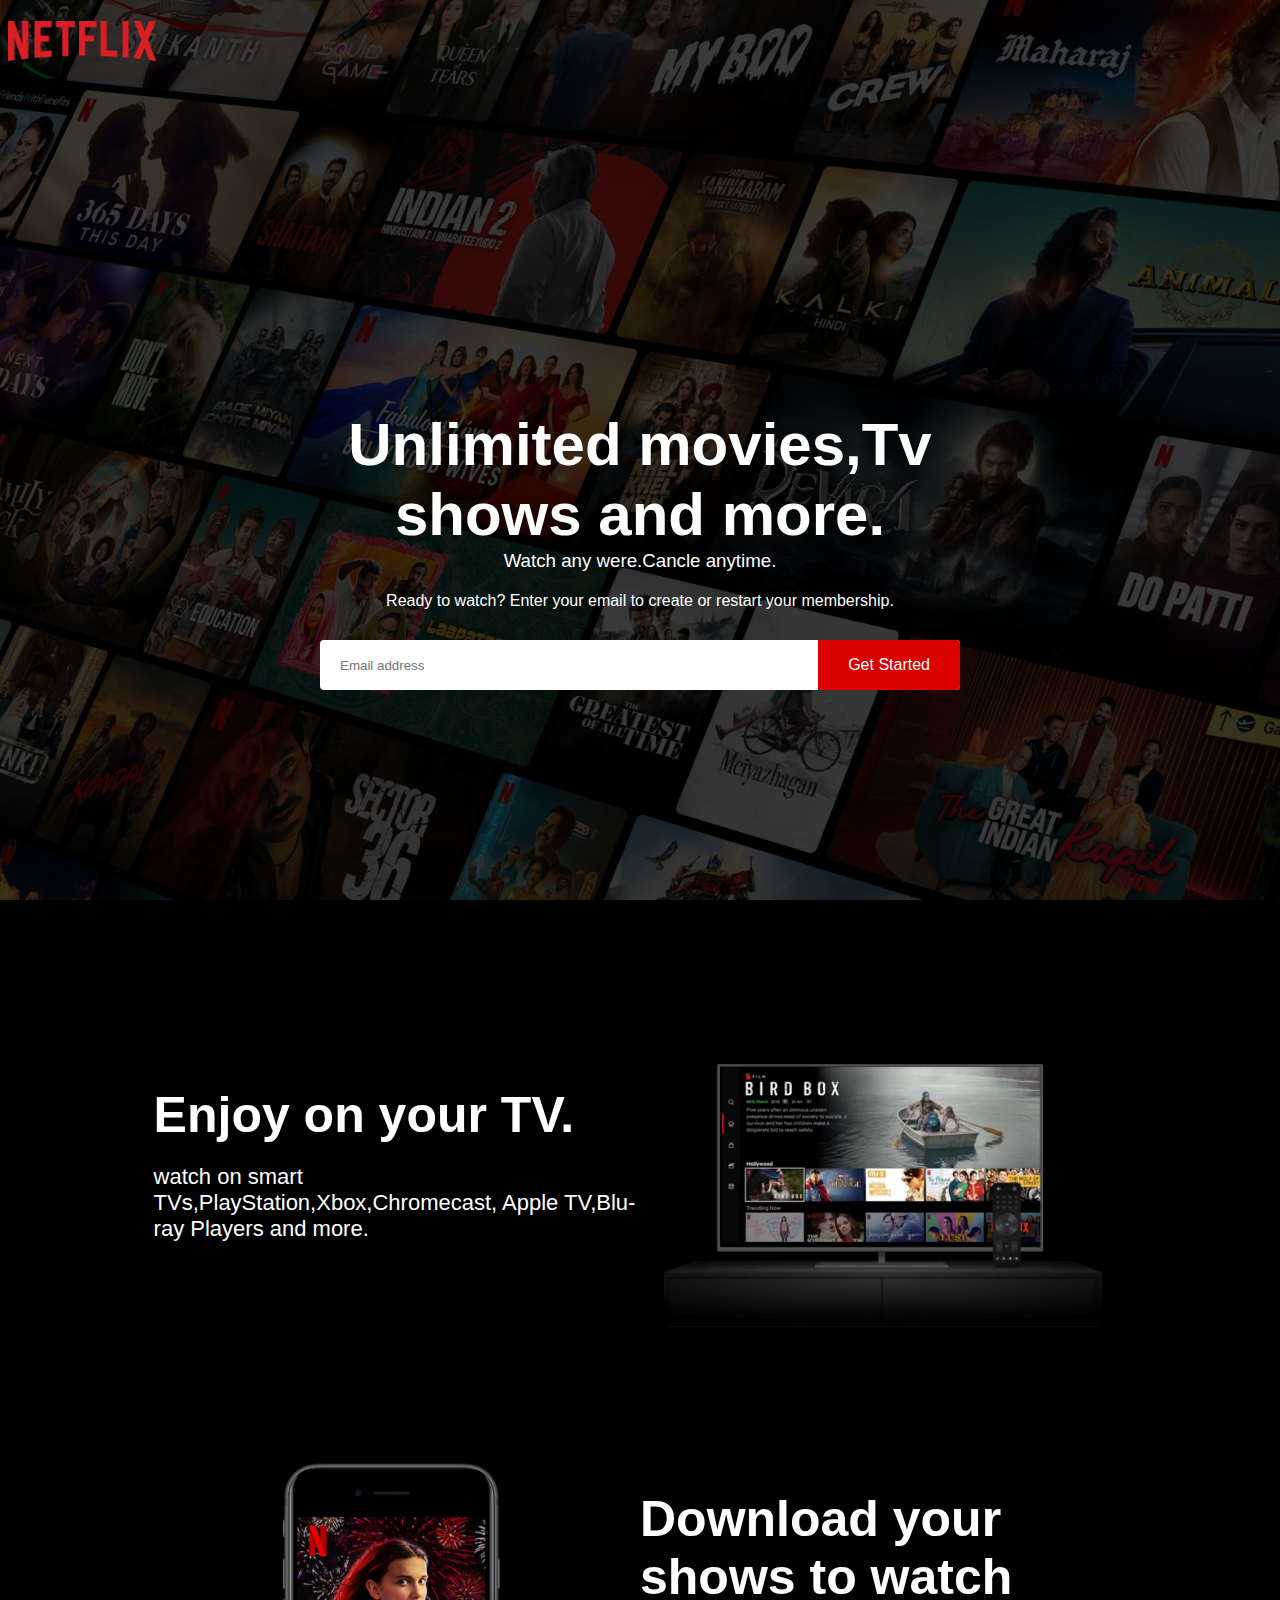
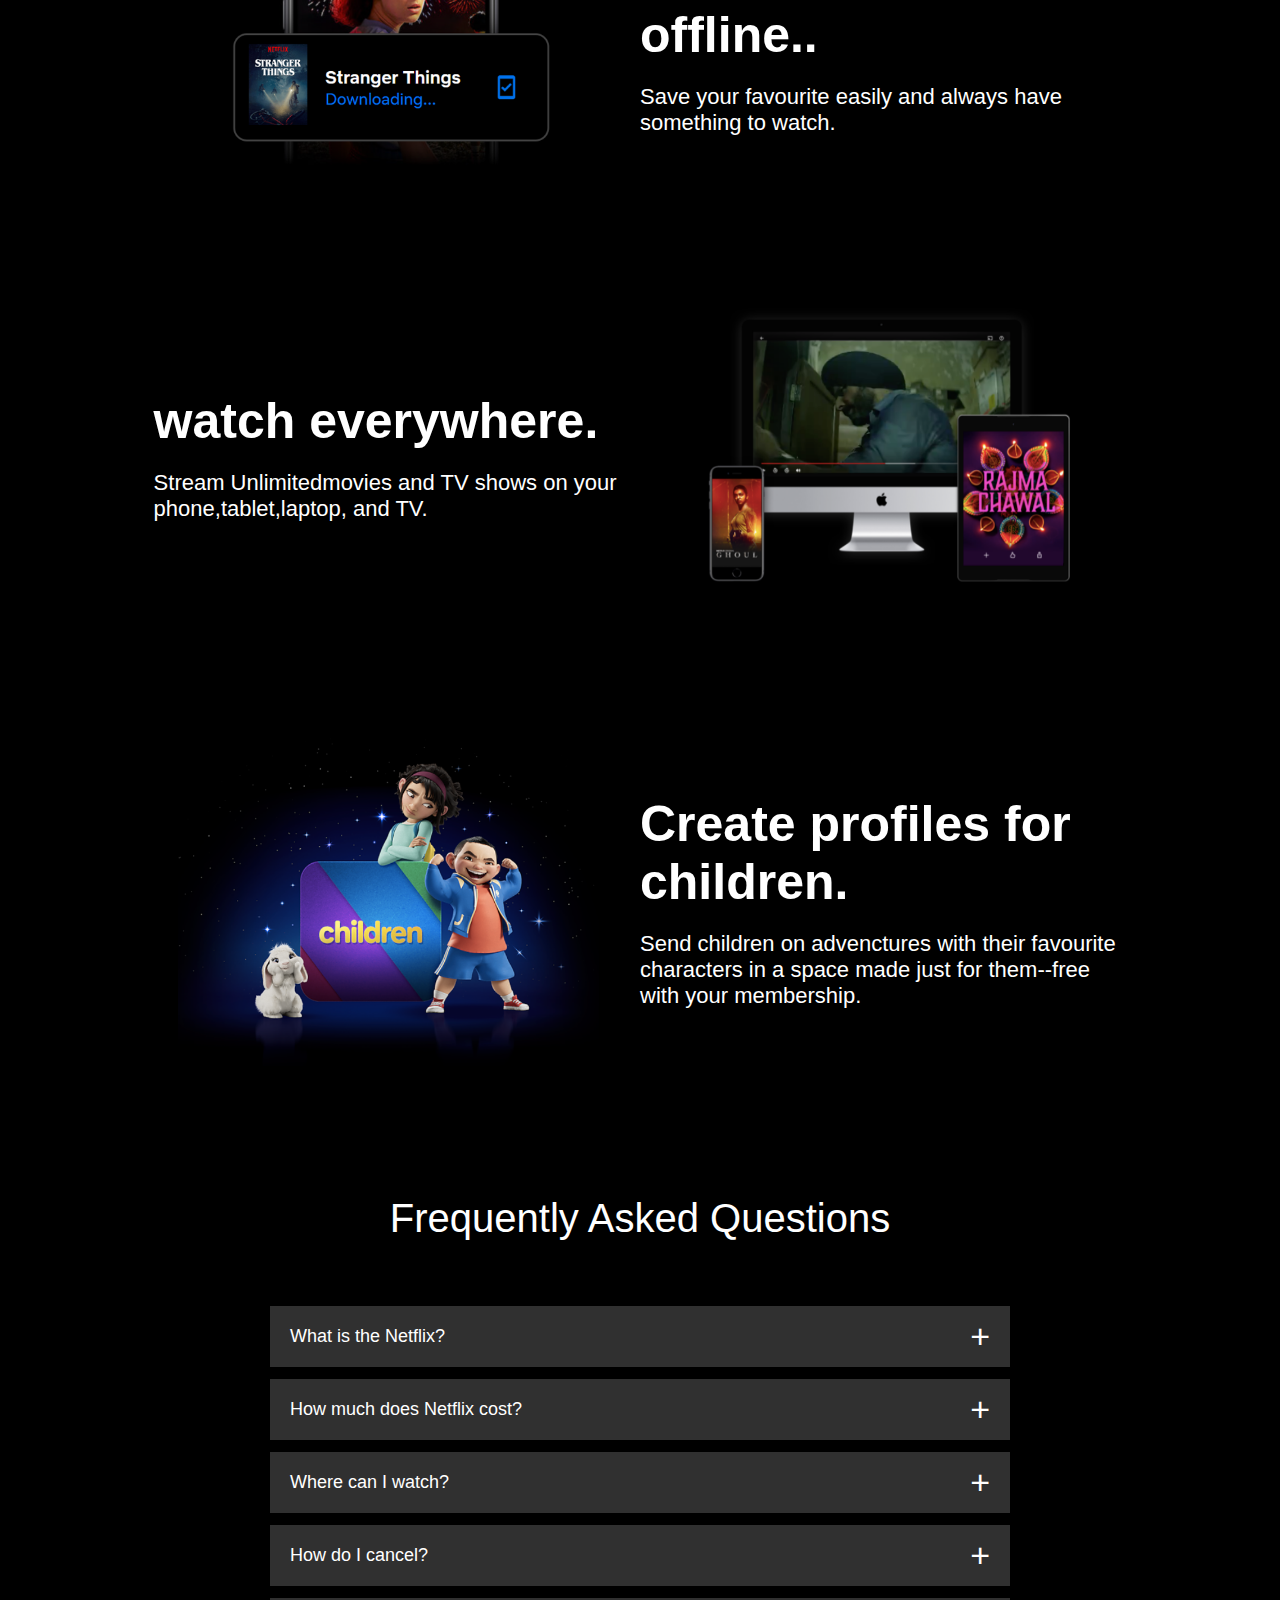
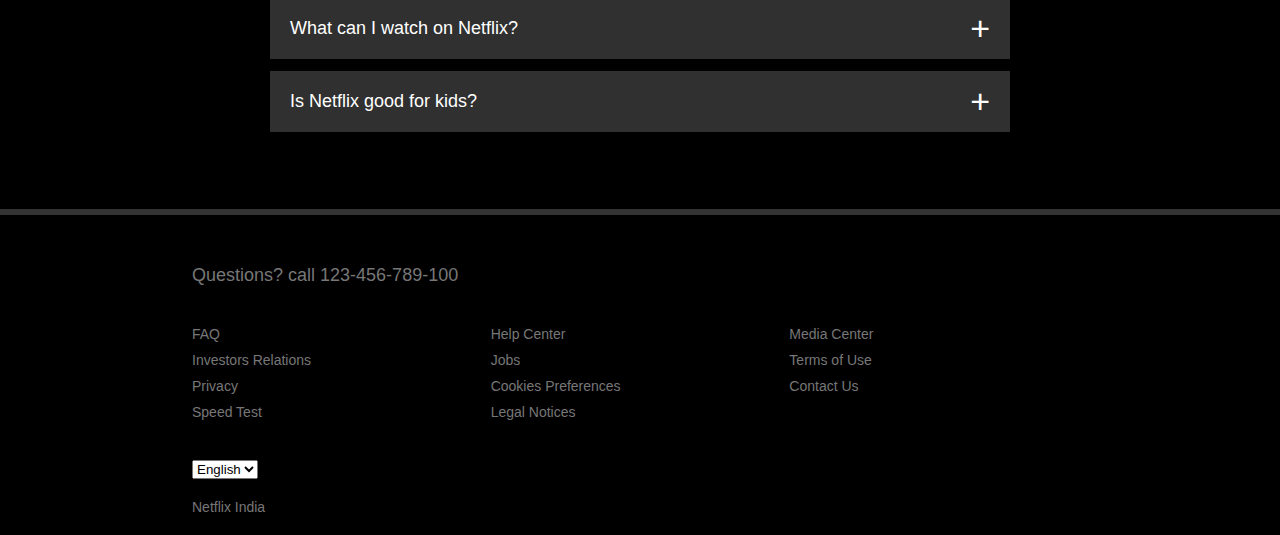
<file: index.html>
<!DOCTYPE html>
<html lang="en">
<head>
    <meta charset="UTF-8">
    <meta name="viewport" content="width=device-width, initial-scale=1.0">
    <link rel="stylesheet" href="style.css">
    <link rel="stylesheet" href="media.css">
    <title>sandeep's netfix clone</title>
</head>
<body>
    <div class="header">
        <nav>
            <img src="logo.png" class="logo">
            <select class="select">
                <option>English</option>
                <option>Hindi</option>
                <option>Franch</option>
                <option>Telugu</option>
            </select>
            <button>Sign in</button>
        </nav>
        <div class="header-content">
            <h1> Unlimited movies,Tv shows and more. </h1>
            <h3>Watch any were.Cancle anytime.</h3>
            <p>Ready to watch? Enter your email to create or restart your membership.</p>
            <form class="email-sinup">
                <input type="email" placeholder="Email address" required>
                <button type="submit"> Get Started</button>
            </form>
        </div>
    </div>

    <div class="features">
        <div class="row">
            <div class="text-col">
                <h2> Enjoy on your TV.</h2>
                <p> watch on smart TVs,PlayStation,Xbox,Chromecast, Apple TV,Blu-ray Players and more.</p>
            </div>
            <div class="img-col">
                <img src="feature-1.png">
            </div>
        </div>
        <div class="row">
            <div class="img-col">
                <img src="feature-2.png">
            </div>
            <div class="text-col">
                <h2> Download your shows to watch offline..</h2>
                <p> Save your favourite easily and always have something to watch.</p>
            </div>
        </div> <div class="row">
            <div class="text-col">
                <h2> watch everywhere.</h2>
                <p> Stream Unlimitedmovies and TV shows on your phone,tablet,laptop, and TV.</p>
            </div>
            <div class="img-col">
                <img src="feature-3.png">
            </div>
        </div> <div class="row">
            <div class="img-col">
                <img src="feature-4.png">
            </div>
            <div class="text-col">
                <h2> Create profiles for children.</h2>
                <p> Send children on advenctures with their favourite characters in a space made just for them--free with your membership.</p>
            </div>
        </div>
    </div>

    <div class="faq">
        <h2>Frequently Asked Questions</h2>
        <ul class="accordion">
            <li>
                <input type="radio" name="accordion" id="first">
                <label for="first"> What is the Netflix?</label>
                    <div class="content">
                         <p>Netflix is a subscription-based streaming service that allows our members to watch TV shows and movies on an internet-connected device. Depending on your plan, you can also download TV shows and movies to your Android phone or tablet, iPhone, iPad, or Google Chromebook device and watch without an internet connection.</p>
                    </div>
            </li> 
            <li>
                <input type="radio" name="accordion" id="second">
                <label for="second">How much does Netflix cost?</label>
                    <div class="content">
                        <p>
                            199 per month and the annual cost comes out to be Rs. 5988. Under this plan, you can watch content on two devices at a time, that too at 1080p resolution. Downloading shows and movies for offline viewing can be downloaded on two supported devices.</p>
                    </div>
            </li> 
            <li>
                    <input type="radio" name="accordion" id="third">
                    <label for="third">Where can I watch?</label>
                        <div class="content">
                            <p>You can watch Netflix through any supported internet-connected device that offers the Netflix app, including smart TVs, game consoles, streaming media players, cable boxes, smartphones, and tablets.</p>
                        </div>
                </li> 
                <li>
                    <input type="radio" name="accordion" id="fourth">
                    <label for="fourth">How do I cancel?</label>
                        <div class="content">
                            <p>Go to netflix.com/cancelplan. · Select Finish Cancellation. Your account will close at the end of your current billing cycle, and you won't be charged again.
                            </p>
                        </div>
                </li> 
                <li>
                    <input type="radio" name="accordion" id="fifth">
                    <label for="fifth">What can I watch on Netflix?</label>
                        <div class="content">
                            <p>Netflix has an extensive library of feature films, documentaries, TV shows, anime, award-winning Netflix originals, and more. Watch as much as you want, anytime you want.</p>
                        </div>
                </li> 
                <li>
                    <input type="radio" name="accordion" id="sixth">
                    <label for="sixth">Is Netflix good for kids?</label>
                        <div class="content">
                            <p>The Netflix Kids experience is included in your membership to give parents control while kids enjoy family-friendly TV shows and films in their own space.

                                Kids profiles come with PIN-protected parental controls that let you restrict the maturity rating of content kids can watch and block specific titles you don’t want kids to see.
                                .</p>
                        </div>
                </li> 
        </ul>
    </div>

    <div class="footer">
        <h2>Questions? call 123-456-789-100</h2>

        <div class="row">
            <div class="col">
                <a href="#">FAQ</a>
                <a href="#">Investors Relations</a>
                <a href="#">Privacy</a>
                <a href="#">Speed Test</a>
            </div>
            <div class="col">
                <a href="#">Help Center</a>
                <a href="#">Jobs</a>
                <a href="#">Cookies Preferences</a>
                <a href="#">Legal Notices</a>
            </div>
            <div class="col">
                <a href="#">Media Center</a>
                <a href="#">Terms of Use</a>
                <a href="#">Contact Us</a>
            </div>
        </div>
        <select class="select-1">
            <option>English</option>
            <option>Hindi</option>
            <option>Franch</option>
            <option>Telugu</option>
        </select>
        <p class="cpr">Netflix India</p>
    </div>

 
</body>
</html>
</file>
<file: style.css>
*{
    padding: 0;
    margin: 0;
    font-family:'poppins', sans-serif;
    box-sizing: border-box;
}

body{
    background-color: #000;
    color: #fff;
}
.header{
    width: 100%;
    height: 100vh;
    background-image: linear-gradient(rgba(0,0,0,0.7),rgba(0,0,0,0.7)),url(IN-en-20241111-TRIFECTA-perspective_149877ab-fcbd-4e4f-a885-8d6174a1ee81_large.jpg);    ;
    background-size: cover;
    background-position: center;
    padding: 10px 8px;
    position: relative;

}

.logo{
    width: 148px;
    cursor: pointer;
}

nav{
    display: flex;
    align-items: center;
    justify-content: space-between;
    padding: 10px 0;
}

nav button{
    border: 0;
    outline: 0;
    background: #db0001;
    color: #ffff;
    padding: 7px 20px;
    font-size: 12px;
    border-radius: 4px;
    margin-right: 20px;
    cursor: pointer;
}

.select{
    margin-left: 1150px;
    background: transparent;
    border: 1px solid #fff;
    padding: 7px 10px;
    color: #fff;
    align-items: center;
}

.header-content{
    position: absolute;
    top: 50%;
    left: 50%;
    transform: translate(-50%,-50%);
    text-align: center;
    margin-top: 100px;
}

.header-content h1{
    font-size: 60px;
    line-height: 70px;
    font-weight: 600;
    max-width: 650px;
}

.header-content h3{
    font-weight: 400;
    margin-bottom: 20px;
}

.email-sinup{
    background: #fff;
    border-radius: 4px;
    display: flex;
    align-items: center;
    margin-top: 30px;
    overflow: hidden;
}
.email-sinup input{
    flex: 1;
    border: 0;
    outline: 0;
    margin-left: 20px;
}

.email-sinup button{
    background: #db0001;
    border: 0;
    outline: 0;
    color: #fff;
    font-size: 16px;
    cursor: pointer;
    padding: 16px 30px;
}

.features{
    padding: 50px 12%;
    font-size: 22px;
}
.row{
    display: flex;
    width: 100%;
    align-items: center;
    flex-wrap: wrap;
    padding: 50px 0;
}
.text-col{
    flex-basis: 50%;
    margin-bottom: 20px;
}
.img-col{
    flex-basis: 50%;
    margin-bottom: 20px;
}
.img-col img{
    display: block;
    width: 90%;
    margin: auto;
}
.features h2{
    font-size: 50px;
    font-weight: 600;
    margin-bottom: 20px;
}

/*---------------------faq------------------*/
.faq{
    padding: 10px 12%;
    text-align: center;
    font-size: 18px;
}
.faq h2{
    font-weight: 500;
    font-size: 40px;
} 

.accordion{
    margin: 60px auto;
    width: 100%;
    max-width: 750px;
}
.accordion li{
    list-style: none;
    width: 100%;
    padding: 5px;
}
.accordion li label{
    display: flex;
    align-items: center;
    padding: 20px;
    font-size: 18px;
    font-weight: 500;
    background: #303030;
    margin-bottom: 2px;
    cursor: pointer;
    position: relative;
}
label::after{
    content: '+';
    font-size: 34px;
    position: absolute;
    right: 20px;
    transition: transform 1.5s;
}
input[type="radio"]{
    display: none;
}
.accordion .content{
    background: #303030;
    text-align: left;
    padding: 0 20px;
    max-height: 0;
    overflow: hidden;
}
.accordion input[type="radio"]:checked + label + .content{
    max-height: 600px;
    padding: 30px 20px;
}

.accordion input[type="radio"]:checked + label::after{
    transform: rotate(135deg);
}

/*--------------footer---------------*/
.footer{
    padding: 50px 15% 10px;
    border-top: 6px solid #333;
    color: #777;
}
.footer h2{
    font-size: 18px;
    font-weight: 400;
    margin-bottom: 30px ;
}
.footer .col{
    flex-basis: 25%;
    flex-grow: 1;
    margin-bottom: 20px;
}
.footer .col a{
    display: block;
    text-decoration: none;
    color: #777;
    font-size: 14px;
    margin-bottom:10px;
}

.footer .row{
    align-items: flex-start;
    padding: 10px 0;
}

.footer .select-1{
    margin-right: 1000px;
}

.cpr{
    font-size: 14px;
    margin-top: 20px;
    margin-bottom: 10px;
}
</file>
<file: media.css>
@media only screen and (max-width: 600px){
    body{
        overflow-x: hidden;
    }
    .logo{
        width: 100px;
    }
    nav button{
        padding:5px 10px;
        margin-left:auto;
        display: block;
    }
    nav .select{
        padding: 4px 8px;
    } 
    .header-content{
        position: unset;
        transform: none;
        padding-top: 150px;
    }
    .header-content h1{
        font-size: 30px;
    }

    .email-sinup button{
        font-size: 12px;
        padding: 10px 15px;
    }

    .text-col, .img-col{
        flex-basis: 100%;
    }

    .features{
        font-size: 30px;
    }
    .features p{
        font-size: 15px;
    }
    .row:nth-child(2), .row:nth-child(4){
        flex-direction: column-reverse;
    } 
    .features .row{
        padding: 10px 0;
    }

    .faq h2{
        font-size: 20px;
    }

    .accordion .content{
        font-size: 14px;
    }

    .accordion li label{
        padding: 10px;
        font-size: 14px;
    }
    label::after{
        font-size: 22px;
    }


}
</file>
